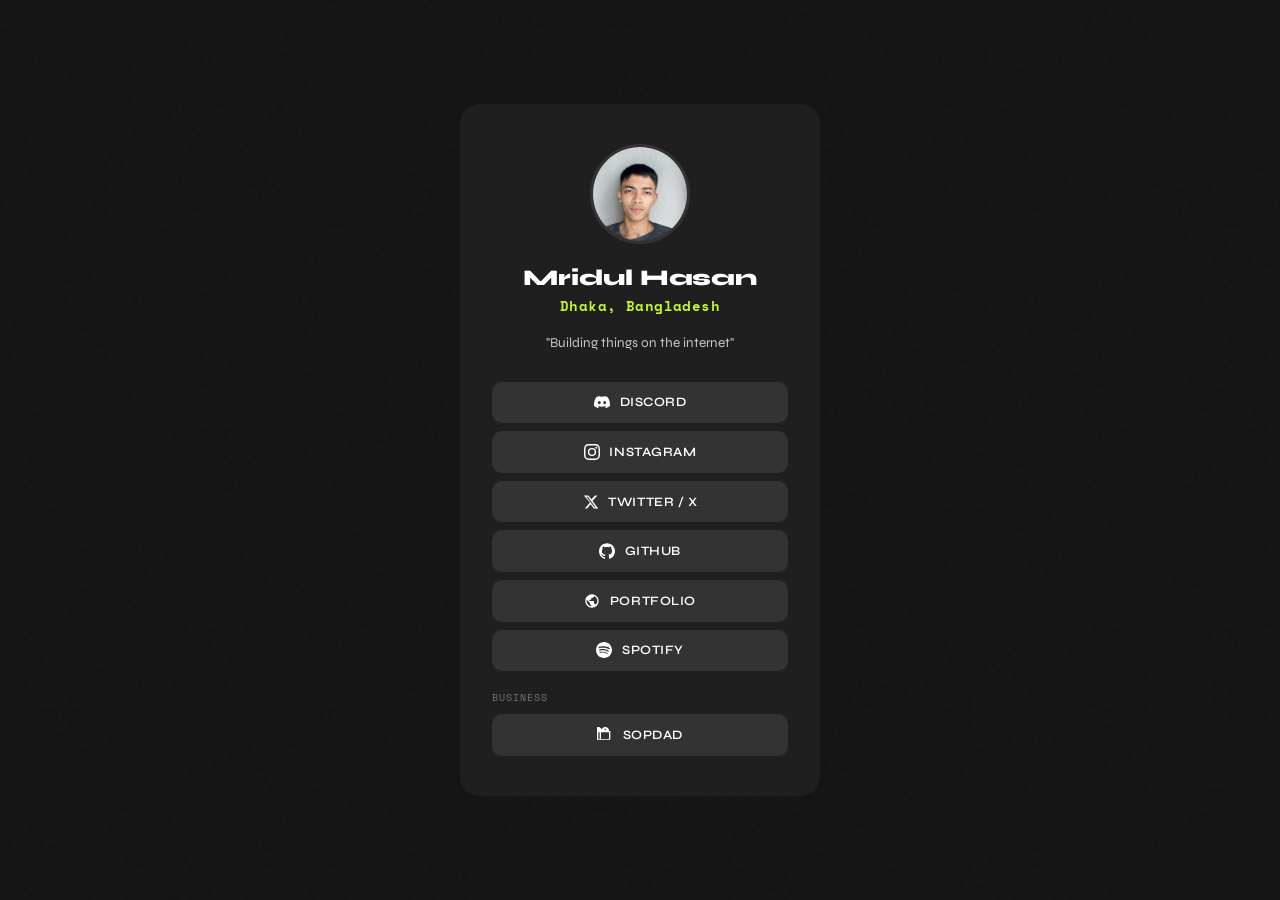
<file: links.html>
<!DOCTYPE html>
<html lang="en">
  <head>
    <meta charset="UTF-8" />
    <meta name="viewport" content="width=device-width, initial-scale=1.0" />
    <title>Mridul Hasan — Links</title>
    <link rel="preconnect" href="https://fonts.googleapis.com" />
    <link rel="preconnect" href="https://fonts.gstatic.com" crossorigin />
    <link
      href="https://fonts.googleapis.com/css2?family=Space+Mono:wght@400;700&family=Syne:wght@400;600;700;800&display=swap"
      rel="stylesheet"
    />
    <style>
      *,
      *::before,
      *::after {
        box-sizing: border-box;
        padding: 0;
        margin: 0;
      }

      :root {
        --bg: hsl(0, 0%, 8%);
        --card-bg: hsl(0, 0%, 12%);
        --btn-bg: hsl(0, 0%, 20%);
        --white: hsl(0, 0%, 100%);
        --white-muted: hsla(0, 0%, 100%, 0.75);
        --accent: hsl(75, 94%, 57%);
        --accent-dark: hsl(75, 80%, 30%);
      }

      body {
        background-color: var(--bg);
        font-family: "Syne", sans-serif;
        display: flex;
        flex-direction: column;
        align-items: center;
        justify-content: center;
        min-height: 100vh;
        padding: 2rem 1rem;
        color: var(--white);
      }

      .card {
        background-color: var(--card-bg);
        border-radius: 20px;
        display: flex;
        flex-direction: column;
        align-items: center;
        padding: 2.5rem 2rem;
        max-width: 360px;
        width: 100%;
        gap: 0;
      }

      .card__image {
        width: 100px;
        height: 100px;
        border-radius: 50%;
        object-fit: cover;
        margin-bottom: 1.25rem;
        border: 3px solid var(--btn-bg);
      }

      .card__name {
        font-size: 1.4rem;
        font-weight: 800;
        letter-spacing: -0.01em;
        text-align: center;
        margin-bottom: 0.3rem;
      }

      .card__location {
        color: var(--accent);
        font-size: 0.85rem;
        font-weight: 600;
        font-family: "Space Mono", monospace;
        text-align: center;
        margin-bottom: 1rem;
        letter-spacing: 0.03em;
      }

      .card__bio {
        color: var(--white-muted);
        font-size: 0.85rem;
        text-align: center;
        margin-bottom: 1.75rem;
        line-height: 1.6;
      }

      .card__buttons {
        display: flex;
        flex-direction: column;
        width: 100%;
        gap: 0.5rem;
      }

      .card__button {
        display: flex;
        align-items: center;
        justify-content: center;
        gap: 0.6rem;
        width: 100%;
        padding: 0.8rem 1rem;
        border-radius: 10px;
        background-color: var(--btn-bg);
        color: var(--white);
        font-family: "Syne", sans-serif;
        font-weight: 600;
        font-size: 0.8rem;
        letter-spacing: 0.04em;
        text-decoration: none;
        cursor: pointer;
        transition: background-color 0.3s ease, color 0.3s ease, transform 0.15s ease;
        border: none;
        text-transform: uppercase;
      }

      .card__button svg {
        width: 16px;
        height: 16px;
        fill: currentColor;
        flex-shrink: 0;
      }

      .card__button:hover {
        background-color: var(--accent);
        color: var(--bg);
        transform: translateY(-1px);
      }

      .card__button:active {
        transform: translateY(0px);
      }

      .card__section-label {
        width: 100%;
        text-align: left;
        font-size: 0.65rem;
        font-family: "Space Mono", monospace;
        color: var(--white-muted);
        text-transform: uppercase;
        letter-spacing: 0.1em;
        padding: 0.6rem 0 0.1rem;
        opacity: 0.5;
      }

      /* subtle grain overlay */
      body::before {
        content: "";
        position: fixed;
        inset: 0;
        background-image: url("data:image/svg+xml,%3Csvg viewBox='0 0 200 200' xmlns='http://www.w3.org/2000/svg'%3E%3Cfilter id='n'%3E%3CfeTurbulence type='fractalNoise' baseFrequency='0.9' numOctaves='4' stitchTiles='stitch'/%3E%3C/filter%3E%3Crect width='100%25' height='100%25' filter='url(%23n)' opacity='1'/%3E%3C/svg%3E");
        opacity: 0.025;
        pointer-events: none;
        z-index: 0;
      }

      .card {
        position: relative;
        z-index: 1;
      }

      @media (max-width: 400px) {
        .card {
          padding: 2rem 1.25rem;
        }
      }
    </style>
  </head>
  <body>
    <main class="card">
      <img
        src="./assets/profile.jpg"
        alt="Mridul Hasan"
        class="card__image"
      />
      <h1 class="card__name">Mridul Hasan</h1>
      <p class="card__location">Dhaka, Bangladesh</p>
      <p class="card__bio">"Building things on the internet"</p>

      <div class="card__buttons">

        <a class="card__button" href="https://discordapp.com/users/979392253799833620" target="_blank" rel="noopener noreferrer">
          <svg viewBox="0 0 24 24" xmlns="http://www.w3.org/2000/svg"><path d="M20.317 4.37a19.791 19.791 0 00-4.885-1.515.074.074 0 00-.079.037c-.21.375-.444.864-.608 1.25a18.27 18.27 0 00-5.487 0 12.64 12.64 0 00-.617-1.25.077.077 0 00-.079-.037A19.736 19.736 0 003.677 4.37a.07.07 0 00-.032.027C.533 9.046-.32 13.58.099 18.057a.082.082 0 00.031.057 19.9 19.9 0 005.993 3.03.078.078 0 00.084-.028c.462-.63.874-1.295 1.226-1.994a.076.076 0 00-.041-.106 13.107 13.107 0 01-1.872-.892.077.077 0 01-.008-.128 10.2 10.2 0 00.372-.292.074.074 0 01.077-.01c3.928 1.793 8.18 1.793 12.062 0a.074.074 0 01.078.01c.12.098.246.198.373.292a.077.077 0 01-.006.127 12.299 12.299 0 01-1.873.892.077.077 0 00-.041.107c.36.698.772 1.362 1.225 1.993a.076.076 0 00.084.028 19.839 19.839 0 006.002-3.03.077.077 0 00.032-.054c.5-5.177-.838-9.674-3.549-13.66a.061.061 0 00-.031-.03zM8.02 15.33c-1.183 0-2.157-1.085-2.157-2.419 0-1.333.956-2.419 2.157-2.419 1.21 0 2.176 1.096 2.157 2.42 0 1.333-.956 2.418-2.157 2.418zm7.975 0c-1.183 0-2.157-1.085-2.157-2.419 0-1.333.955-2.419 2.157-2.419 1.21 0 2.176 1.096 2.157 2.42 0 1.333-.946 2.418-2.157 2.418z"/></svg>
          Discord
        </a>

        <a class="card__button" href="https://www.instagram.com/mrhos_oo" target="_blank" rel="noopener noreferrer">
          <svg viewBox="0 0 24 24" xmlns="http://www.w3.org/2000/svg"><path d="M12 2.163c3.204 0 3.584.012 4.85.07 3.252.148 4.771 1.691 4.919 4.919.058 1.265.069 1.645.069 4.849 0 3.205-.012 3.584-.069 4.849-.149 3.225-1.664 4.771-4.919 4.919-1.266.058-1.644.07-4.85.07-3.204 0-3.584-.012-4.849-.07-3.26-.149-4.771-1.699-4.919-4.92-.058-1.265-.07-1.644-.07-4.849 0-3.204.013-3.583.07-4.849.149-3.227 1.664-4.771 4.919-4.919 1.266-.057 1.645-.069 4.849-.069zM12 0C8.741 0 8.333.014 7.053.072 2.695.272.273 2.69.073 7.052.014 8.333 0 8.741 0 12c0 3.259.014 3.668.072 4.948.2 4.358 2.618 6.78 6.98 6.98C8.333 23.986 8.741 24 12 24c3.259 0 3.668-.014 4.948-.072 4.354-.2 6.782-2.618 6.979-6.98.059-1.28.073-1.689.073-4.948 0-3.259-.014-3.667-.072-4.947-.196-4.354-2.617-6.78-6.979-6.98C15.668.014 15.259 0 12 0zm0 5.838a6.162 6.162 0 100 12.324 6.162 6.162 0 000-12.324zM12 16a4 4 0 110-8 4 4 0 010 8zm6.406-11.845a1.44 1.44 0 100 2.881 1.44 1.44 0 000-2.881z"/></svg>
          Instagram
        </a>

        <a class="card__button" href="https://x.com/anthropogenic_o" target="_blank" rel="noopener noreferrer">
          <svg viewBox="0 0 24 24" xmlns="http://www.w3.org/2000/svg"><path d="M18.244 2.25h3.308l-7.227 8.26 8.502 11.24H16.17l-4.714-6.231-5.401 6.231H2.746l7.73-8.835L1.254 2.25H8.08l4.253 5.622zm-1.161 17.52h1.833L7.084 4.126H5.117z"/></svg>
          Twitter / X
        </a>

        <a class="card__button" href="https://github.com/anthropogenicO" target="_blank" rel="noopener noreferrer">
          <svg viewBox="0 0 24 24" xmlns="http://www.w3.org/2000/svg"><path d="M12 .297c-6.63 0-12 5.373-12 12 0 5.303 3.438 9.8 8.205 11.385.6.113.82-.258.82-.577 0-.285-.01-1.04-.015-2.04-3.338.724-4.042-1.61-4.042-1.61C4.422 18.07 3.633 17.7 3.633 17.7c-1.087-.744.084-.729.084-.729 1.205.084 1.838 1.236 1.838 1.236 1.07 1.835 2.809 1.305 3.495.998.108-.776.417-1.305.76-1.605-2.665-.3-5.466-1.332-5.466-5.93 0-1.31.465-2.38 1.235-3.22-.135-.303-.54-1.523.105-3.176 0 0 1.005-.322 3.3 1.23.96-.267 1.98-.399 3-.405 1.02.006 2.04.138 3 .405 2.28-1.552 3.285-1.23 3.285-1.23.645 1.653.24 2.873.12 3.176.765.84 1.23 1.91 1.23 3.22 0 4.61-2.805 5.625-5.475 5.92.42.36.81 1.096.81 2.22 0 1.606-.015 2.896-.015 3.286 0 .315.21.69.825.57C20.565 22.092 24 17.592 24 12.297c0-6.627-5.373-12-12-12"/></svg>
          GitHub
        </a>

        <a class="card__button" href="https://mridul.sopdad.com" target="_blank" rel="noopener noreferrer">
          <svg viewBox="0 0 24 24" xmlns="http://www.w3.org/2000/svg"><path d="M12 2C6.48 2 2 6.48 2 12s4.48 10 10 10 10-4.48 10-10S17.52 2 12 2zm-1 17.93c-3.95-.49-7-3.85-7-7.93 0-.62.08-1.21.21-1.79L9 15v1c0 1.1.9 2 2 2v1.93zm6.9-2.54c-.26-.81-1-1.39-1.9-1.39h-1v-3c0-.55-.45-1-1-1H8v-2h2c.55 0 1-.45 1-1V7h2c1.1 0 2-.9 2-2v-.41c2.93 1.19 5 4.06 5 7.41 0 2.08-.8 3.97-2.1 5.39z"/></svg>
          Portfolio
        </a>

        <a class="card__button" href="https://open.spotify.com/user/31cszemd633nyg2hvawwqjnhdmne?si=2fcf3e25036546c3" target="_blank" rel="noopener noreferrer">
          <svg viewBox="0 0 24 24" xmlns="http://www.w3.org/2000/svg"><path d="M12 0C5.4 0 0 5.4 0 12s5.4 12 12 12 12-5.4 12-12S18.66 0 12 0zm5.521 17.34c-.24.359-.66.48-1.021.24-2.82-1.74-6.36-2.101-10.561-1.141-.418.122-.779-.179-.899-.539-.12-.421.18-.78.54-.9 4.56-1.021 8.52-.6 11.64 1.32.42.18.479.659.301 1.02zm1.44-3.3c-.301.42-.841.6-1.262.3-3.239-1.98-8.159-2.58-11.939-1.38-.479.12-1.02-.12-1.14-.6-.12-.48.12-1.021.6-1.141C9.6 9.9 15 10.561 18.72 12.84c.361.181.54.78.241 1.2zm.12-3.36C15.24 8.4 8.82 8.16 5.16 9.301c-.6.179-1.2-.181-1.38-.721-.18-.601.18-1.2.72-1.381 4.26-1.26 11.28-1.02 15.721 1.621.539.3.719 1.02.419 1.56-.299.421-1.02.599-1.559.3z"/></svg>
          Spotify
        </a>

        

        <div class="card__section-label">Business</div>

        <a class="card__button" href="https://sopdad.com" target="_blank" rel="noopener noreferrer">
          <svg viewBox="0 0 24 24" xmlns="http://www.w3.org/2000/svg"><path d="M20 6h-2.18c.07-.44.18-.88.18-1.34C18 2.54 15.54 0 12.34 0c-1.6 0-2.99.73-3.97 1.84L7 3 5.63 1.84C4.65.73 3.26 0 1.66 0-.54 0-2 1.54-2 3.66c0 .46.11.9.18 1.34H-4v14h24V6zm-8.66-4c1.1 0 2 .9 2 2 0 .37-.11.71-.28 1H11.6c-.17-.29-.26-.63-.26-1 0-1.1.9-2 2-2zM4 18H2V8h2v10zm14 0H6V8h12v10z"/></svg>
          Sopdad
        </a>

      </div>
    </main>
  </body>
</html>
</file>
